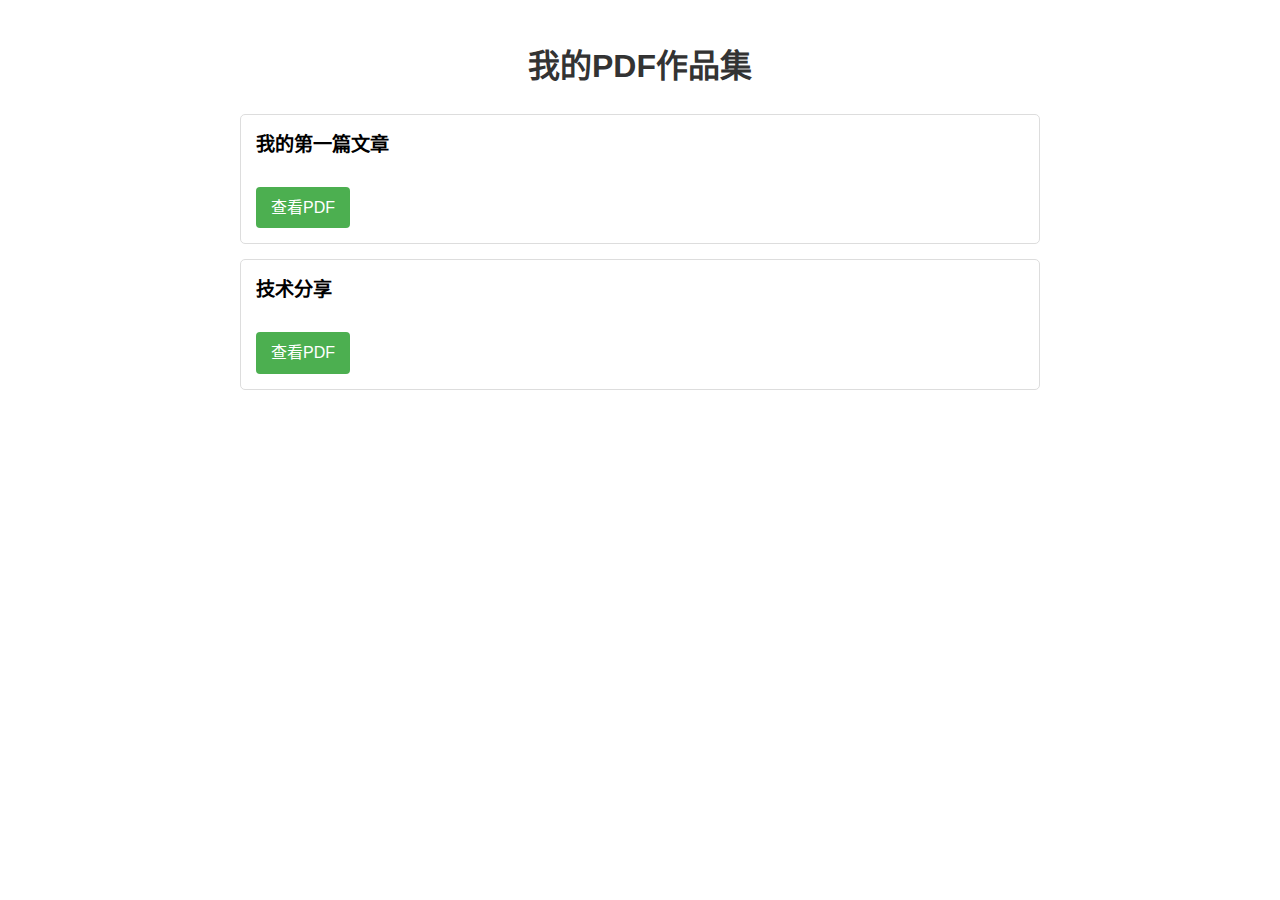
<file: index.html>
<!DOCTYPE html>
<html lang="zh-CN">
<head>
    <meta charset="UTF-8">
    <meta name="viewport" content="width=device-width, initial-scale=1.0">
    <title>我的PDF作品集</title>
    <link rel="stylesheet" href="style.css">
</head>
<body>
    <h1>我的PDF作品集</h1>
    <div id="pdf-list">
        <!-- PDF列表将通过JavaScript动态加载 -->
    </div>
    <script src="script.js"></script>
</body>
</html>
</file>
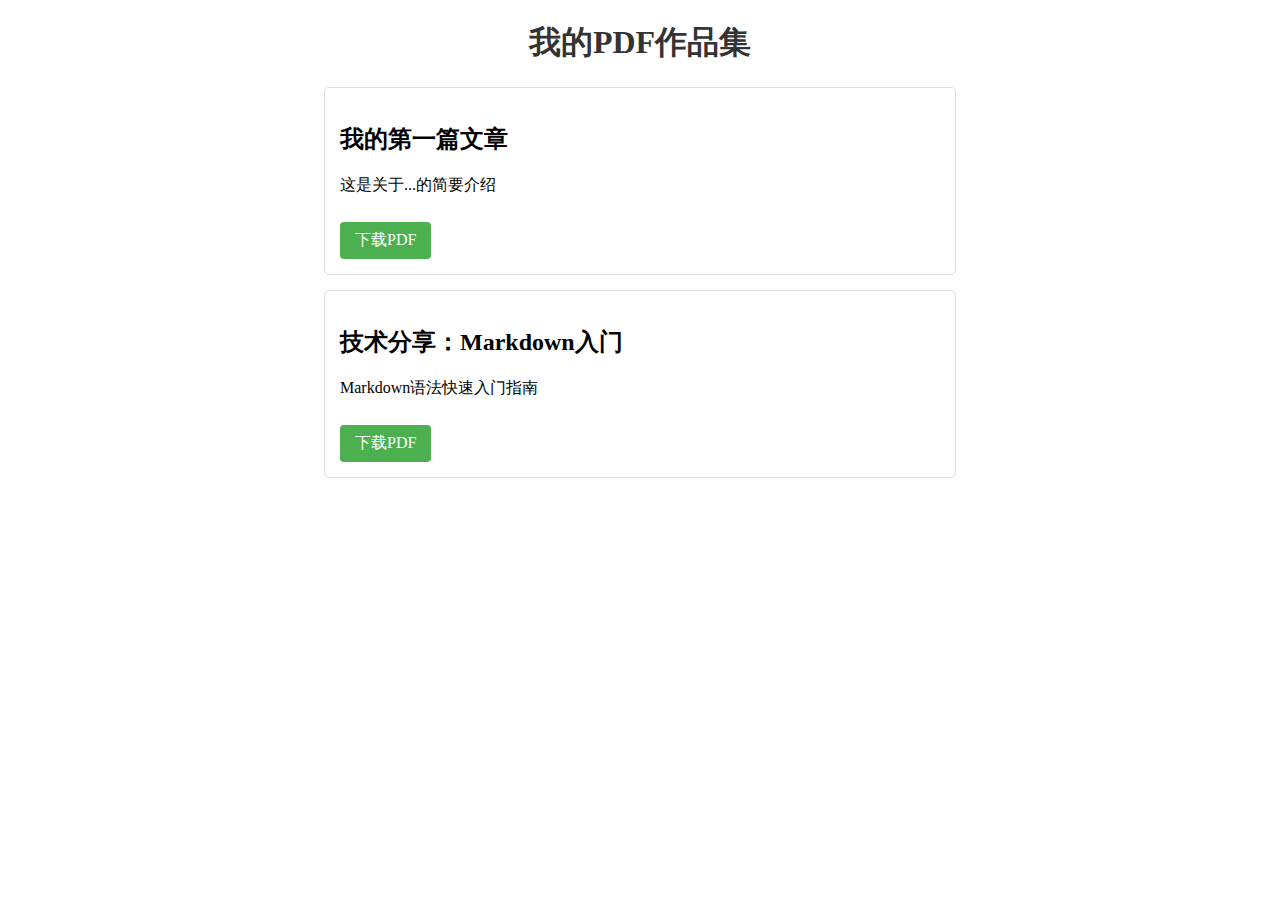
<file: iindex.html>
<!DOCTYPE html>
<html>
<head>
    <title>我的PDF作品集</title>
    <style>
        body { font-family: Arial, margin: 20px; }
        h1 { color: #333; text-align: center; }
        .pdf-card {
            border: 1px solid #ddd;
            padding: 15px;
            margin: 15px 0;
            border-radius: 5px;
            max-width: 600px;
            margin-left: auto;
            margin-right: auto;
        }
        .pdf-link {
            display: inline-block;
            background: #4CAF50;
            color: white;
            padding: 8px 15px;
            text-decoration: none;
            border-radius: 4px;
            margin-top: 10px;
        }
    </style>
</head>
<body>
    <h1>我的PDF作品集</h1>
    
    <div class="pdf-card">
        <h2>我的第一篇文章</h2>
        <p>这是关于...的简要介绍</p>
        <a href="uploads/article1.pdf" class="pdf-link" target="_blank">下载PDF</a>
    </div>
    
    <div class="pdf-card">
        <h2>技术分享：Markdown入门</h2>
        <p>Markdown语法快速入门指南</p>
        <a href="uploads/tech-guide.pdf" class="pdf-link" target="_blank">下载PDF</a>
    </div>
</body>
</html>
</file>
<file: style.css>
body {
    font-family: Arial, sans-serif;
    max-width: 800px;
    margin: 0 auto;
    padding: 20px;
    line-height: 1.6;
}
h1 {
    color: #333;
    text-align: center;
}
#pdf-list {
    margin-top: 20px;
}
.pdf-item {
    border: 1px solid #ddd;
    padding: 15px;
    margin-bottom: 15px;
    border-radius: 5px;
}
.pdf-title {
    font-size: 1.2em;
    margin-top: 0;
}
.pdf-link {
    display: inline-block;
    background: #4CAF50;
    color: white;
    padding: 8px 15px;
    text-decoration: none;
    border-radius: 4px;
    margin-top: 10px;
}
.pdf-link:hover {
    background: #45a049;
}
</file>
